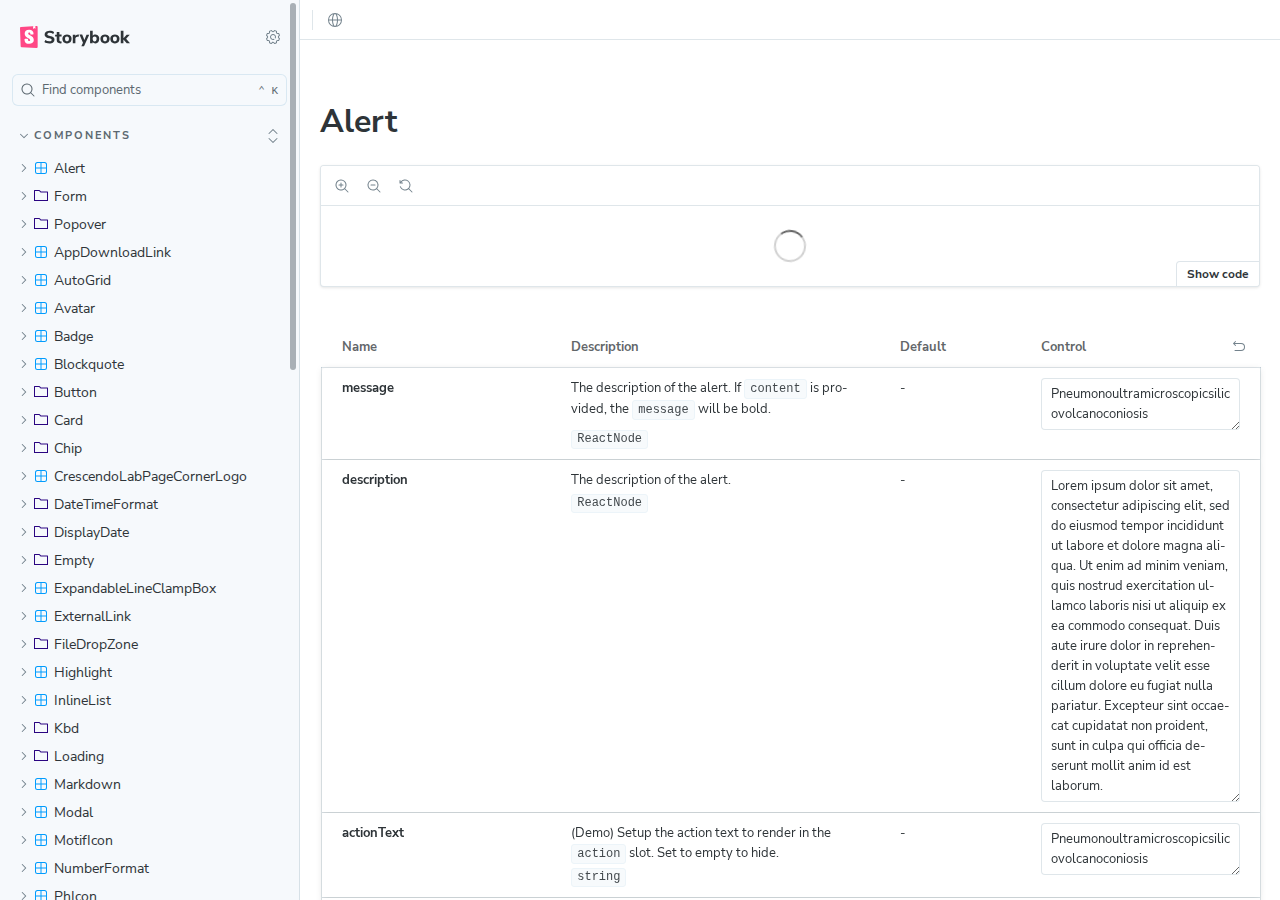
<file: index.html>
<!DOCTYPE html>
<html lang="en">
  <head>
    <meta charset="utf-8" />

    <title>@storybook/core - Storybook</title>
    <meta name="viewport" content="width=device-width, initial-scale=1, maximum-scale=1" />

    
    <link rel="icon" type="image/svg+xml" href="./favicon.svg" />
    
    <style>
      @font-face {
        font-family: 'Nunito Sans';
        font-style: normal;
        font-weight: 400;
        font-display: swap;
        src: url('./sb-common-assets/nunito-sans-regular.woff2') format('woff2');
      }

      @font-face {
        font-family: 'Nunito Sans';
        font-style: italic;
        font-weight: 400;
        font-display: swap;
        src: url('./sb-common-assets/nunito-sans-italic.woff2') format('woff2');
      }

      @font-face {
        font-family: 'Nunito Sans';
        font-style: normal;
        font-weight: 700;
        font-display: swap;
        src: url('./sb-common-assets/nunito-sans-bold.woff2') format('woff2');
      }

      @font-face {
        font-family: 'Nunito Sans';
        font-style: italic;
        font-weight: 700;
        font-display: swap;
        src: url('./sb-common-assets/nunito-sans-bold-italic.woff2') format('woff2');
      }
    </style>

    <link href="./sb-manager/runtime.js" rel="modulepreload" />

    
    <link href="./sb-addons/storybook-core-core-server-presets-0/common-manager-bundle.js" rel="modulepreload" />
    
    <link href="./sb-addons/onboarding-1/manager-bundle.js" rel="modulepreload" />
    
    <link href="./sb-addons/links-2/manager-bundle.js" rel="modulepreload" />
    
    <link href="./sb-addons/essentials-controls-3/manager-bundle.js" rel="modulepreload" />
    
    <link href="./sb-addons/essentials-actions-4/manager-bundle.js" rel="modulepreload" />
    
    <link href="./sb-addons/essentials-docs-5/manager-bundle.js" rel="modulepreload" />
    
    <link href="./sb-addons/essentials-backgrounds-6/manager-bundle.js" rel="modulepreload" />
    
    <link href="./sb-addons/essentials-viewport-7/manager-bundle.js" rel="modulepreload" />
    
    <link href="./sb-addons/essentials-toolbars-8/manager-bundle.js" rel="modulepreload" />
    
    <link href="./sb-addons/essentials-measure-9/manager-bundle.js" rel="modulepreload" />
    
    <link href="./sb-addons/essentials-outline-10/manager-bundle.js" rel="modulepreload" />
    
    <link href="./sb-addons/chromatic-com-storybook-11/manager-bundle.js" rel="modulepreload" />
    
    <link href="./sb-addons/interactions-12/manager-bundle.js" rel="modulepreload" />
       

    <style>
      #storybook-root[hidden] {
        display: none !important;
      }
    </style>

    
  </head>
  <body>
    <div id="root"></div>

    
    <script>
      
        
          window['FEATURES'] = {
  "argTypeTargetsV7": true,
  "legacyDecoratorFileOrder": false,
  "disallowImplicitActionsInRenderV8": true
};
        
      
        
          window['REFS'] = {};
        
      
        
          window['LOGLEVEL'] = "info";
        
      
        
          window['DOCS_OPTIONS'] = {
  "defaultName": "Docs",
  "autodocs": true
};
        
      
        
          window['CONFIG_TYPE'] = "PRODUCTION";
        
      
        
      
        
      
        
          window['TAGS_OPTIONS'] = {
  "dev-only": {
    "excludeFromDocsStories": true
  },
  "docs-only": {
    "excludeFromSidebar": true
  },
  "test-only": {
    "excludeFromSidebar": true,
    "excludeFromDocsStories": true
  }
};
        
      
        
          window['STORYBOOK_RENDERER'] = "react";
        
      
        
          window['STORYBOOK_BUILDER'] = "@storybook/builder-vite";
        
      
        
          window['STORYBOOK_FRAMEWORK'] = "@storybook/react-vite";
        
      
    </script>
    

    <script type="module">
      import './sb-manager/globals-runtime.js';
      
      
        import './sb-addons/storybook-core-core-server-presets-0/common-manager-bundle.js';
      
        import './sb-addons/onboarding-1/manager-bundle.js';
      
        import './sb-addons/links-2/manager-bundle.js';
      
        import './sb-addons/essentials-controls-3/manager-bundle.js';
      
        import './sb-addons/essentials-actions-4/manager-bundle.js';
      
        import './sb-addons/essentials-docs-5/manager-bundle.js';
      
        import './sb-addons/essentials-backgrounds-6/manager-bundle.js';
      
        import './sb-addons/essentials-viewport-7/manager-bundle.js';
      
        import './sb-addons/essentials-toolbars-8/manager-bundle.js';
      
        import './sb-addons/essentials-measure-9/manager-bundle.js';
      
        import './sb-addons/essentials-outline-10/manager-bundle.js';
      
        import './sb-addons/chromatic-com-storybook-11/manager-bundle.js';
      
        import './sb-addons/interactions-12/manager-bundle.js';
      
      
      import './sb-manager/runtime.js';
    </script>
  </body>
</html>
</file>
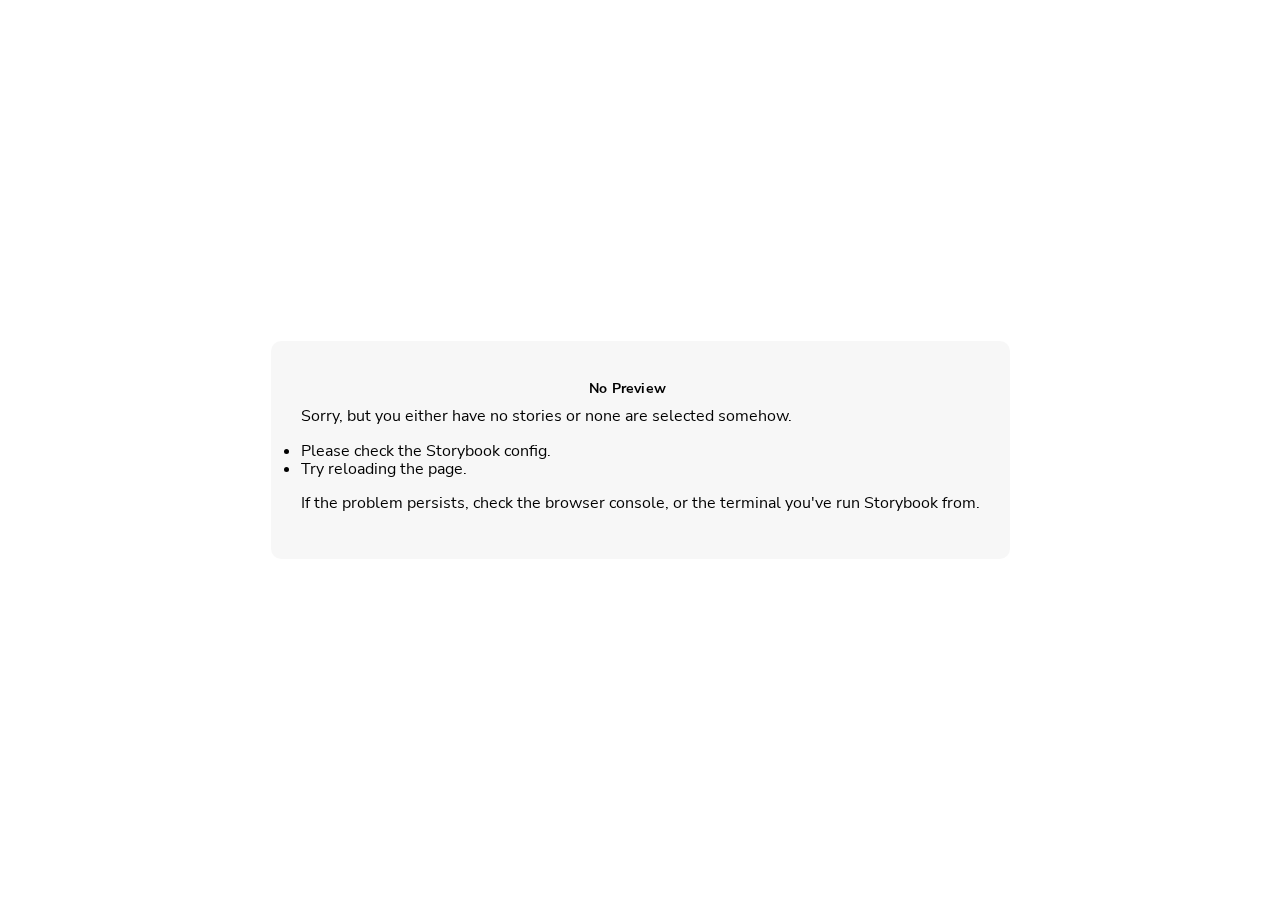
<file: iframe.html>
<!doctype html>
<!--suppress HtmlUnknownTarget -->
<html lang="en">
  <head>
    <meta charset="utf-8" />
    <title>Storybook</title>
    <meta name="viewport" content="width=device-width, initial-scale=1" />

    <style>
      @font-face {
        font-family: 'Nunito Sans';
        font-style: normal;
        font-weight: 400;
        font-display: swap;
        src: url('./sb-common-assets/nunito-sans-regular.woff2') format('woff2');
      }

      @font-face {
        font-family: 'Nunito Sans';
        font-style: italic;
        font-weight: 400;
        font-display: swap;
        src: url('./sb-common-assets/nunito-sans-italic.woff2') format('woff2');
      }

      @font-face {
        font-family: 'Nunito Sans';
        font-style: normal;
        font-weight: 700;
        font-display: swap;
        src: url('./sb-common-assets/nunito-sans-bold.woff2') format('woff2');
      }

      @font-face {
        font-family: 'Nunito Sans';
        font-style: italic;
        font-weight: 700;
        font-display: swap;
        src: url('./sb-common-assets/nunito-sans-bold-italic.woff2') format('woff2');
      }
    </style>

    <script>
      window.CONFIG_TYPE = 'PRODUCTION';
      window.LOGLEVEL = 'info';
      window.FRAMEWORK_OPTIONS = {};
      window.CHANNEL_OPTIONS = {};
      window.FEATURES = {"argTypeTargetsV7":true,"legacyDecoratorFileOrder":false,"disallowImplicitActionsInRenderV8":true};
      window.STORIES = [{"titlePrefix":"","directory":"./src","files":"**/*.mdx","importPathMatcher":"^\\.[\\\\/](?:src(?:\\/(?!\\.)(?:(?:(?!(?:^|\\/)\\.).)*?)\\/|\\/|$)(?!\\.)(?=.)[^/]*?\\.mdx)$"},{"titlePrefix":"","directory":"./src","files":"**/*.stories.@(js|jsx|ts|tsx)","importPathMatcher":"^\\.[\\\\/](?:src(?:\\/(?!\\.)(?:(?:(?!(?:^|\\/)\\.).)*?)\\/|\\/|$)(?!\\.)(?=.)[^/]*?\\.stories\\.(js|jsx|ts|tsx))$"}];
      window.DOCS_OPTIONS = {"defaultName":"Docs","autodocs":true};
      window.TAGS_OPTIONS = {"dev-only":{"excludeFromDocsStories":true},"docs-only":{"excludeFromSidebar":true},"test-only":{"excludeFromSidebar":true,"excludeFromDocsStories":true}};

      

      // We do this so that "module && module.hot" etc. in Storybook source code
      // doesn't fail (it will simply be disabled)
      window.module = undefined;
      window.global = window;
    </script>
    <base target="_parent" />

<style>
  /* While we aren't showing the main block yet, but still preparing, we want everything the user
     has rendered, which may or may not be in #storybook-root, to be display none */
  .sb-show-preparing-story:not(.sb-show-main) > :not(.sb-preparing-story) {
    display: none;
  }

  .sb-show-preparing-docs:not(.sb-show-main) > :not(.sb-preparing-docs) {
    display: none;
  }

  /* Hide our own blocks when we aren't supposed to be showing them */
  :not(.sb-show-preparing-story) > .sb-preparing-story,
  :not(.sb-show-preparing-docs) > .sb-preparing-docs,
  :not(.sb-show-nopreview) > .sb-nopreview,
  :not(.sb-show-errordisplay) > .sb-errordisplay {
    display: none;
  }

  .sb-show-main.sb-main-centered {
    margin: 0;
    display: flex;
    align-items: center;
    min-height: 100vh;
  }

  .sb-show-main.sb-main-centered #storybook-root {
    box-sizing: border-box;
    margin: auto;
    padding: 1rem;
    max-height: 100%;
    /* Hack for centering correctly in IE11 */
  }

  /* Vertical centering fix for IE11 */
  @media screen and (-ms-high-contrast: none), (-ms-high-contrast: active) {
    .sb-show-main.sb-main-centered:after {
      content: '';
      min-height: inherit;
      font-size: 0;
    }
  }

  .sb-show-main.sb-main-fullscreen {
    margin: 0;
    padding: 0;
    display: block;
  }

  .sb-show-main.sb-main-padded {
    margin: 0;
    padding: 1rem;
    display: block;
    box-sizing: border-box;
  }

  .sb-wrapper {
    position: fixed;
    top: 0;
    bottom: 0;
    left: 0;
    right: 0;
    box-sizing: border-box;

    padding: 40px;
    font-family:
      'Nunito Sans',
      -apple-system,
      '.SFNSText-Regular',
      'San Francisco',
      BlinkMacSystemFont,
      'Segoe UI',
      'Helvetica Neue',
      Helvetica,
      Arial,
      sans-serif;
    -webkit-font-smoothing: antialiased;
    overflow: auto;
  }

  @media (max-width: 700px) {
    .sb-wrapper {
      padding: 20px;
    }
  }

  @media (max-width: 500px) {
    .sb-wrapper {
      padding: 10px;
    }
  }

  .sb-heading {
    font-size: 14px;
    font-weight: 600;
    letter-spacing: 0.2px;
    margin: 10px 0;
    padding-right: 25px;
  }

  .sb-nopreview {
    display: flex;
    align-content: center;
    justify-content: center;
    box-sizing: border-box;
  }

  .sb-nopreview_main {
    margin: auto;
    padding: 30px;
    border-radius: 10px;
    background: rgba(0, 0, 0, 0.03);
  }

  .sb-nopreview_heading {
    text-align: center;
  }

  .sb-errordisplay {
    background: #f6f9fc;
    color: black;
    z-index: 999999;
    width: 100vw;
    min-height: 100vh;
    box-sizing: border-box;

    & ol {
      padding-left: 18px;
      margin: 0;
    }

    & h1 {
      font-family: Nunito Sans;
      font-size: 22px;
      font-weight: 400;
      line-height: 30px;
      font-weight: normal;
      margin: 0;

      &::before {
        content: '';
        display: inline-block;
        width: 12px;
        height: 12px;
        background: #ff4400;
        border-radius: 50%;
        margin-right: 8px;
      }
    }

    & p,
    & ol {
      font-family: Nunito Sans;
      font-size: 14px;
      font-weight: 400;
      line-height: 19px;
      margin: 0;
    }

    & li + li {
      margin: 0;
      padding: 0;
      padding-top: 12px;
    }

    & a {
      color: currentColor;
    }
  }

  .sb-errordisplay_main {
    margin: auto;
    padding: 24px;
    display: flex;
    box-sizing: border-box;

    flex-direction: column;
    min-height: 100%;
    width: 100%;
    border-radius: 6px;
    background: white;
    border: 1px solid #ff0000;
    box-shadow: 0 0 64px rgba(0, 0, 0, 0.1);
    gap: 24px;
  }

  .sb-errordisplay_code {
    padding: 10px;
    flex: 1;
    background: #242424;
    color: #c6c6c6;
    box-sizing: border-box;

    font-size: 14px;
    font-weight: 400;
    line-height: 19px;
    border-radius: 4px;

    font-family: 'Operator Mono', 'Fira Code Retina', 'Fira Code', 'FiraCode-Retina', 'Andale Mono',
      'Lucida Console', Consolas, Monaco, monospace;
    margin: 0;
    overflow: auto;
  }

  .sb-errordisplay pre {
    white-space: pre-wrap;
    white-space: revert;
  }

  @-webkit-keyframes sb-rotate360 {
    from {
      transform: rotate(0deg);
    }

    to {
      transform: rotate(360deg);
    }
  }

  @keyframes sb-rotate360 {
    from {
      transform: rotate(0deg);
    }

    to {
      transform: rotate(360deg);
    }
  }

  @-webkit-keyframes sb-glow {
    0%,
    100% {
      opacity: 1;
    }

    50% {
      opacity: 0.4;
    }
  }

  @keyframes sb-glow {
    0%,
    100% {
      opacity: 1;
    }

    50% {
      opacity: 0.4;
    }
  }

  /* We display the preparing loaders *over* the rendering story */
  .sb-preparing-story,
  .sb-preparing-docs {
    background-color: white;
    /* Maximum possible z-index. It would be better to use stacking contexts to ensure it's always
    on top, but this isn't possible as it would require making CSS changes that could affect user code */
    z-index: 2147483647;
  }

  .sb-loader {
    -webkit-animation: sb-rotate360 0.7s linear infinite;
    animation: sb-rotate360 0.7s linear infinite;
    border-color: rgba(97, 97, 97, 0.29);
    border-radius: 50%;
    border-style: solid;
    border-top-color: #646464;
    border-width: 2px;
    display: inline-block;
    height: 32px;
    left: 50%;
    margin-left: -16px;
    margin-top: -16px;
    mix-blend-mode: difference;
    overflow: hidden;
    position: absolute;
    top: 50%;
    transition: all 200ms ease-out;
    vertical-align: top;
    width: 32px;
    z-index: 4;
  }

  .sb-previewBlock {
    background: #fff;
    border: 1px solid rgba(0, 0, 0, 0.1);
    border-radius: 4px;
    box-shadow: rgba(0, 0, 0, 0.1) 0 1px 3px 0;
    margin: 25px auto 40px;
    max-width: 600px;
  }

  .sb-previewBlock_header {
    align-items: center;
    box-shadow: rgba(0, 0, 0, 0.1) 0 -1px 0 0 inset;
    display: flex;
    gap: 14px;
    height: 40px;
    padding: 0 12px;
  }

  .sb-previewBlock_icon {
    -webkit-animation: sb-glow 1.5s ease-in-out infinite;
    animation: sb-glow 1.5s ease-in-out infinite;
    background: #e6e6e6;
    height: 14px;
    width: 14px;
  }

  .sb-previewBlock_icon:last-child {
    margin-left: auto;
  }

  .sb-previewBlock_body {
    -webkit-animation: sb-glow 1.5s ease-in-out infinite;
    animation: sb-glow 1.5s ease-in-out infinite;
    height: 182px;
    position: relative;
  }

  .sb-argstableBlock {
    border-collapse: collapse;
    border-spacing: 0;
    font-size: 13px;
    line-height: 20px;
    margin: 25px auto 40px;
    max-width: 600px;
    text-align: left;
    width: 100%;
  }

  .sb-argstableBlock th:first-of-type,
  .sb-argstableBlock td:first-of-type {
    padding-left: 20px;
  }

  .sb-argstableBlock th:nth-of-type(2),
  .sb-argstableBlock td:nth-of-type(2) {
    width: 35%;
  }

  .sb-argstableBlock th:nth-of-type(3),
  .sb-argstableBlock td:nth-of-type(3) {
    width: 15%;
  }

  .sb-argstableBlock th:last-of-type,
  .sb-argstableBlock td:last-of-type {
    width: 25%;
    padding-right: 20px;
  }

  .sb-argstableBlock th span,
  .sb-argstableBlock td span {
    -webkit-animation: sb-glow 1.5s ease-in-out infinite;
    animation: sb-glow 1.5s ease-in-out infinite;
    background-color: rgba(0, 0, 0, 0.1);
    border-radius: 0;
    box-shadow: none;
    color: transparent;
  }

  .sb-argstableBlock th {
    padding: 10px 15px;
  }

  .sb-argstableBlock-body {
    border-radius: 4px;
    box-shadow:
      rgba(0, 0, 0, 0.1) 0 1px 3px 1px,
      rgba(0, 0, 0, 0.065) 0 0 0 1px;
  }

  .sb-argstableBlock-body tr {
    background: transparent;
    overflow: hidden;
  }

  .sb-argstableBlock-body tr:not(:first-child) {
    border-top: 1px solid #e6e6e6;
  }

  .sb-argstableBlock-body tr:first-child td:first-child {
    border-top-left-radius: 4px;
  }

  .sb-argstableBlock-body tr:first-child td:last-child {
    border-top-right-radius: 4px;
  }

  .sb-argstableBlock-body tr:last-child td:first-child {
    border-bottom-left-radius: 4px;
  }

  .sb-argstableBlock-body tr:last-child td:last-child {
    border-bottom-right-radius: 4px;
  }

  .sb-argstableBlock-body td {
    background: #fff;
    padding-bottom: 10px;
    padding-top: 10px;
    vertical-align: top;
  }

  .sb-argstableBlock-body td:not(:first-of-type) {
    padding-left: 15px;
    padding-right: 15px;
  }

  .sb-argstableBlock-body button {
    -webkit-animation: sb-glow 1.5s ease-in-out infinite;
    animation: sb-glow 1.5s ease-in-out infinite;
    background-color: rgba(0, 0, 0, 0.1);
    border: 0;
    border-radius: 0;
    box-shadow: none;
    color: transparent;
    display: inline;
    font-size: 12px;
    line-height: 1;
    padding: 10px 16px;
  }

  .sb-argstableBlock-summary {
    margin-top: 4px;
  }

  .sb-argstableBlock-code {
    margin-right: 4px;
    margin-bottom: 4px;
    padding: 2px 5px;
  }
</style>

<script>
  /* globals window */
  /* eslint-disable no-underscore-dangle */
  try {
    if (window.top !== window) {
      window.__REACT_DEVTOOLS_GLOBAL_HOOK__ = window.top.__REACT_DEVTOOLS_GLOBAL_HOOK__;
      window.__VUE_DEVTOOLS_GLOBAL_HOOK__ = window.top.__VUE_DEVTOOLS_GLOBAL_HOOK__;
      window.top.__VUE_DEVTOOLS_CONTEXT__ = window.document;
    }
  } catch (e) {
    // eslint-disable-next-line no-console
    console.warn('unable to connect to top frame for connecting dev tools');
  }
</script>

<script>window.global = window;</script>
<script>window.env = {"VITE_CANTATA_API_HOST":"https://api.caac-staging.cresclab.com","VITE_API_DEFAULT_LIMIT":2,"VITE_API_BULK_ACTION_LIMIT":2,"VITE_LEGATO_WS_HOST":"wss://ws.caac-staging.cresclab.com","VITE_MAAC_FORGET_PASSWORD_URL":"https://maacstaging.cresclab.com/forget","VITE_ADMIN_CENTER_HOST":"https://platformstaging.cresclab.com","VITE_FIREBASE_CONTENT_STORAGE_API_KEY":"AIzaSyCk4K5dRnUtPX1ioVKEvGUDutxxx5Yw-n0","VITE_FIREBASE_CONTENT_STORAGE_PROJECT_ID":"caac-staging","VITE_FIREBASE_CONTENT_STORAGE_BUCKET":"caac-staging","VITE_FIREBASE_CONTENT_STORAGE_APP_ID":"1:235296746116:web:9b7dc1874281f7f517b0d1","VITE_FIREBASE_CONTENT_STORAGE_IMMORTAL_BUCKET":"caac-immortal-staging","VITE_FIREBASE_CONTENT_STORAGE_SENDER_ID":"235296746116","VITE_FIREBASE_CONTENT_STORAGE_VAPID_KEY":"BDRkGsO-5DNyZpLCFXRMRC2aUMHtnrAfnHR2NwCHmI_LMKTx79atTYtnBRxqB7udXvjEYa0CIiH1fWo7m66FyHU","VITE_FIREBASE_SHARED_API_KEY":"AIzaSyAbbjirwWJ6vmNUQ72Gi5kDnlUM643tTII","VITE_FIREBASE_SHARED_AUTH_DOMAIN":"shared-resource-staging.firebaseapp.com","VITE_FIREBASE_SHARED_PROJECT_ID":"shared-resource-staging","VITE_FIREBASE_SHARED_APP_ID":"1:594639233823:web:03ff12aead4c1a9637c62a","VITE_FIREBASE_LOCALE_STORAGE_API_KEY":"AIzaSyDZpE0xdpL_zquecx6z8R7aH93G6uJ1IpA","VITE_FIREBASE_LOCALE_STORAGE_APP_ID":"1:637421531700:web:c96dfb79ecd7a3023e1061","VITE_FIREBASE_LOCALE_STORAGE_AUTH_DOMAIN":"locales-management.firebaseapp.com","VITE_FIREBASE_LOCALE_STORAGE_PROJECT_ID":"locales-management","VITE_FIREBASE_LOCALE_STORAGE_STORAGE_BUCKET":"locales-management.appspot.com","VITE_FIREBASE_LOCALE_STORAGE_PATH_PREFIX":"/caac/staging/latest/json/","VITE_FB_APP_ID":"1455931262012388","VITE_DEFAULT_QUERY_RETRY_MAX_COUNT":3,"VITE_DEFAULT_UPLOAD_CONCURRENCY":1,"VITE_SENTRY_DSN":"https://94a588c0daea40228e90311e24ab03e8@o241639.ingest.sentry.io/6298602","VITE_GTM_ID":"GTM-KCDTWV4","VITE_GA4_ID":"G-NCPPNPP2GZ","VITE_USERFLOW_TOKEN":"ct_u7x4sderarbnjdem2zkxnk5ocq","VITE_USERFLOW_USER_ID_PREFIX":"caac","VITE_USERFLOW_ATTRIBUTE_PREFIX":"caac","VITE_HOTJAR_ID":3309817,"VITE_HOTJAR_USER_ID_PREFIX":"caac_staging","VITE_ZENDESK_KEY":"cee66b99-957e-4ec3-b790-ccf027b31f1f","VITE_SITE":"staging","VITE_TITLE":"CAAC staging","VITE_DESCRIPTION":"Enhance LINE OA conversational engagement with #1 Team Collaboration Tool. Experience seamless collaboration across multiple teams, holistic views of customers, centralized knowledge and resources, and AI-enhanced engagement.","VITE_CAAC_APPLE_APP_STORE_LINK":"https://apps.apple.com/tw/app/caac/id6740173460","VITE_CAAC_GOOGLE_PLAY_LINK":"https://play.google.com/store/apps/details?id=com.caac.pord","VITE_CAAC_BROADCAST_MEMBERS_LIMIT":30000}</script>
    <script type="module" crossorigin src="./assets/iframe-CR1OspGg.js"></script>
  </head>

  <body>
    <div class="sb-preparing-story sb-wrapper">
  <div class="sb-loader"></div>
</div>

<div class="sb-preparing-docs sb-wrapper">
  <div class="sb-previewBlock">
    <div class="sb-previewBlock_header">
      <div class="sb-previewBlock_icon"></div>
      <div class="sb-previewBlock_icon"></div>
      <div class="sb-previewBlock_icon"></div>
      <div class="sb-previewBlock_icon"></div>
    </div>
    <div class="sb-previewBlock_body">
      <div class="sb-loader"></div>
    </div>
  </div>
  <table aria-hidden="true" class="sb-argstableBlock">
    <thead class="sb-argstableBlock-head">
      <tr>
        <th><span>Name</span></th>
        <th><span>Description</span></th>
        <th><span>Default</span></th>
        <th><span>Control </span></th>
      </tr>
    </thead>
    <tbody class="sb-argstableBlock-body">
      <tr>
        <td><span>propertyName</span><span title="Required">*</span></td>
        <td>
          <div><span>This is a short description</span></div>
          <div class="sb-argstableBlock-summary">
            <div><span class="sb-argstableBlock-code">summary</span></div>
          </div>
        </td>
        <td>
          <div><span class="sb-argstableBlock-code">defaultValue</span></div>
        </td>
        <td><button>Set string</button></td>
      </tr>
      <tr>
        <td><span>propertyName</span><span>*</span></td>
        <td>
          <div><span>This is a short description</span></div>
          <div class="sb-argstableBlock-summary">
            <div><span class="sb-argstableBlock-code">summary</span></div>
          </div>
        </td>
        <td>
          <div><span class="sb-argstableBlock-code">defaultValue</span></div>
        </td>
        <td><button>Set string</button></td>
      </tr>
      <tr>
        <td><span>propertyName</span><span>*</span></td>
        <td>
          <div><span>This is a short description</span></div>
          <div class="sb-argstableBlock-summary">
            <div><span class="sb-argstableBlock-code">summary</span></div>
          </div>
        </td>
        <td>
          <div><span class="sb-argstableBlock-code">defaultValue</span></div>
        </td>
        <td><button>Set string</button></td>
      </tr>
    </tbody>
  </table>
</div>

<div class="sb-nopreview sb-wrapper">
  <div class="sb-nopreview_main">
    <h1 class="sb-nopreview_heading sb-heading">No Preview</h1>
    <p>Sorry, but you either have no stories or none are selected somehow.</p>
    <ul>
      <li>Please check the Storybook config.</li>
      <li>Try reloading the page.</li>
    </ul>
    <p>
      If the problem persists, check the browser console, or the terminal you've run Storybook from.
    </p>
  </div>
</div>

<div class="sb-errordisplay sb-wrapper">
  <div class="sb-errordisplay_main">
    <h1 id="error-message"></h1>
    <p>
      The component failed to render properly, likely due to a configuration issue in Storybook.
      Here are some common causes and how you can address them:
    </p>
    <ol>
      <li>
        <strong>Missing Context/Providers</strong>: You can use decorators to supply specific
        contexts or providers, which are sometimes necessary for components to render correctly. For
        detailed instructions on using decorators, please visit the
        <a href="https://storybook.js.org/docs/writing-stories/decorators"
          >Decorators documentation</a
        >.
      </li>
      <li>
        <strong>Misconfigured Webpack or Vite</strong>: Verify that Storybook picks up all necessary
        settings for loaders, plugins, and other relevant parameters. You can find step-by-step
        guides for configuring
        <a href="https://storybook.js.org/docs/builders/webpack">Webpack</a> or
        <a href="https://storybook.js.org/docs/builders/vite">Vite</a>
        with Storybook.
      </li>
      <li>
        <strong>Missing Environment Variables</strong>: Your Storybook may require specific
        environment variables to function as intended. You can set up custom environment variables
        as outlined in the
        <a href="https://storybook.js.org/docs/configure/environment-variables"
          >Environment Variables documentation</a
        >.
      </li>
    </ol>
    <pre class="sb-errordisplay_code"><code id="error-stack"></code></pre>
  </div>
</div>

    <div id="storybook-root"></div>
    <div id="storybook-docs"></div>
    <script>
      // eslint-disable-next-line no-underscore-dangle, @typescript-eslint/naming-convention
      function __onViteAppLoadingError(event) {
        const hostname = globalThis.location.hostname;
        if (hostname !== 'localhost' && globalThis.CONFIG_TYPE === 'DEVELOPMENT') {
          const message = `Failed to load the Storybook preview file 'vite-app.js':

It looks like you're visiting the Storybook development server on another hostname than localhost: '${hostname}', but you haven't configured the necessary security features to support this.
Please re-run your Storybook development server with the '--host ${hostname}' flag, or manually configure your Vite allowedHosts configuration with viteFinal.

See:`;
          const docs = [
            'https://storybook.js.org/docs/api/cli-options#dev',
            'https://storybook.js.org/docs/api/main-config/main-config-vite-final',
            'https://vite.dev/config/server-options.html#server-allowedhosts',
          ];
          console.error(`${message}\n${docs.map((doc) => `- ${doc}`).join('\n')}`);

          document.getElementById('storybook-root').innerHTML =
            `<p style="color: red; max-width: 70ch">${message.replaceAll(
              '\n',
              '<br/>'
            )}<ul>${docs.map((doc) => `<li><a href='${doc}' target='_blank'>${doc}</a></li>`).join('')}<ul></p>`;
          return;
        }
      }
    </script>
  </body>
</html>
</file>
